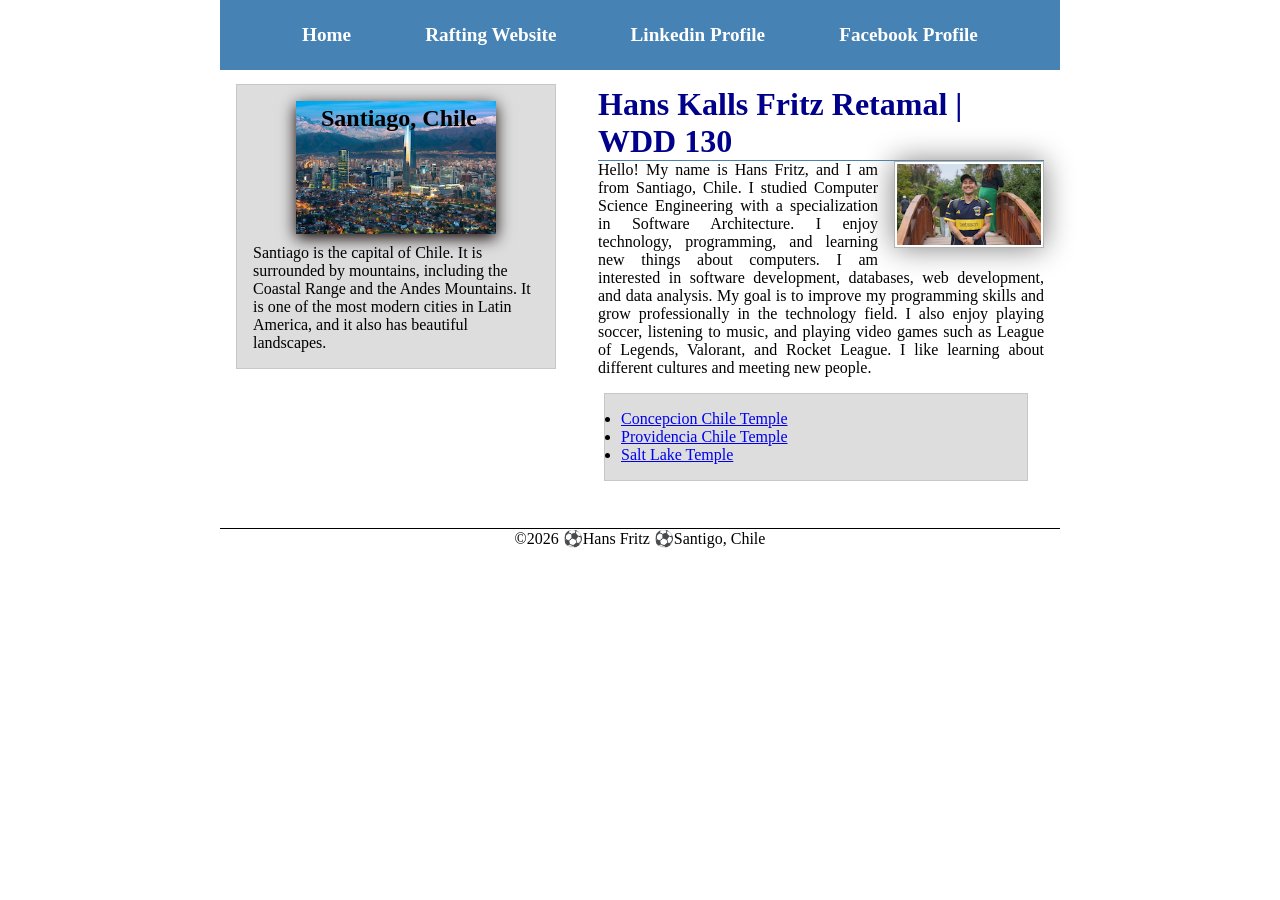
<file: index.html>
<!DOCTYPE html>
<html lang="en">

<head>
    <link rel="stylesheet" href="styles/styles.css">
    <meta charset="UTF-8">
    <meta name="viewport" content="width=device-width, initial-scale=1.0">
    <meta name="description" content=" This page contains information about me and some of my hobbies. It is part of the WD130 Web Programming course. The purpose of this page is to learn how to create websites using HTML and CSS. ">
    <meta name="author" content="Hans Kalls Fritz Retamal">
    <title>Hans Kalls Fritz Retamal | WDD 130 </title>
</head>

<body>
    <header>
        <nav>
            <a href="#">Home </a>
            <a href="wwr/">Rafting Website </a>
            <a href="https://www.linkedin.com/in/hans-fritz/">Linkedin Profile </a>
            <a href="https://facebook.com">Facebook Profile </a>
        </nav>
    </header>
    <div class="grid">
    <main>

        <h1>Hans Kalls Fritz Retamal | WDD 130</h1>
        <img src="images/profile.jpg" alt="me with Boca jr jersey" width="200">
        <p>Hello! My name is Hans Fritz, and I am from Santiago, Chile. I studied Computer Science Engineering with a specialization in Software Architecture. I enjoy technology, programming, and learning new things about computers.
        I am interested in software development, databases, web development, and data analysis. My goal is to improve my programming skills and grow professionally in the technology field.
        I also enjoy playing soccer, listening to music, and playing video games such as League of Legends, Valorant, and Rocket League. I like learning about different cultures and meeting new people.
        </p>
        <ul class="box">
            <li><a href="https://www.churchofjesuschrist.org/temples/details/concepcion-chile-temple?lang=eng" target="_blank" rel="noopener" >Concepcion Chile Temple</a></li>
            <li><a href="https://www.churchofjesuschrist.org/temples/details/santiago-chile-temple?lang=eng" target="_blank" rel="noopener" >Providencia Chile Temple</a> </li>
            <li><a href="https://www.churchofjesuschrist.org/temples/details/salt-lake-temple?lang=eng" target="_blank" rel="noopener" >Salt Lake Temple</a></li>
            </ul>
    </main>
    <aside class="box">
        <h2>Santiago, Chile </h2>
        <img src="images/santiago-chile.jpg" alt="">
        <p>Santiago is the capital of Chile. It is surrounded by mountains, including the Coastal Range and the Andes Mountains. It is one of the most modern cities in Latin America, and it also has beautiful landscapes.</p>

    </aside>
</div>
    <footer>
        <p>©️2026 ⚽Hans Fritz ⚽Santigo, Chile </p>
    </footer>

</body>

</html>
</file>
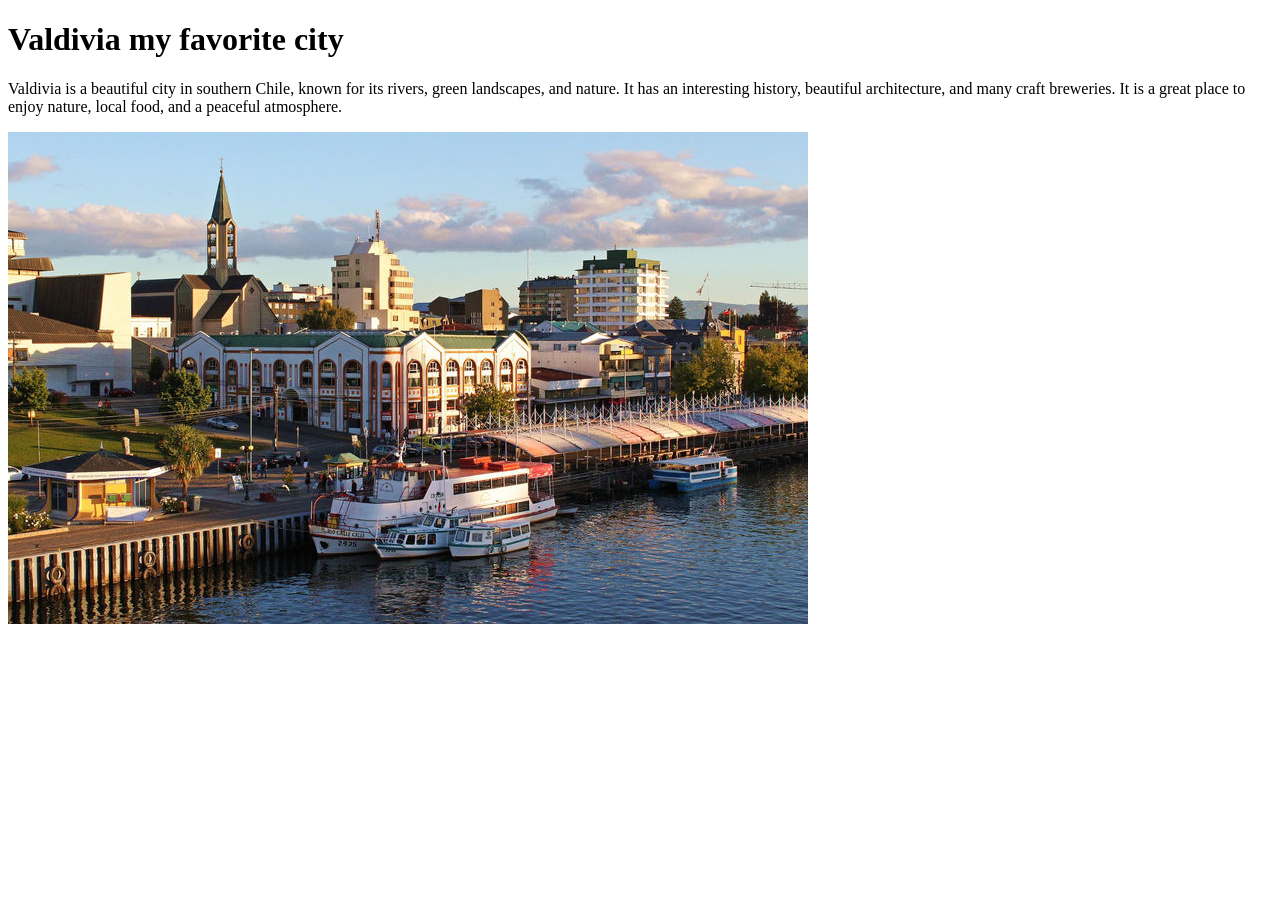
<file: week01/favorite-city.html>
<!DOCTYPE html>
<html lang="en">

<head>
    <meta charset="UTF-8">
    <meta name="viewport" content="width=device-width, initial-scale=1.0">
    <title>Valdivia</title>
</head>

<body>
    <h1>Valdivia my favorite city </h1>
    <p> Valdivia is a beautiful city in southern Chile, known for its rivers, green landscapes, and nature.
        It has an interesting history, beautiful architecture, and many craft breweries.
        It is a great place to enjoy nature, local food, and a peaceful atmosphere. </p>
    <img src="images/valdivia_800px_125kb.jpg" alt="Valdivia city">

</body>

</html>
</file>
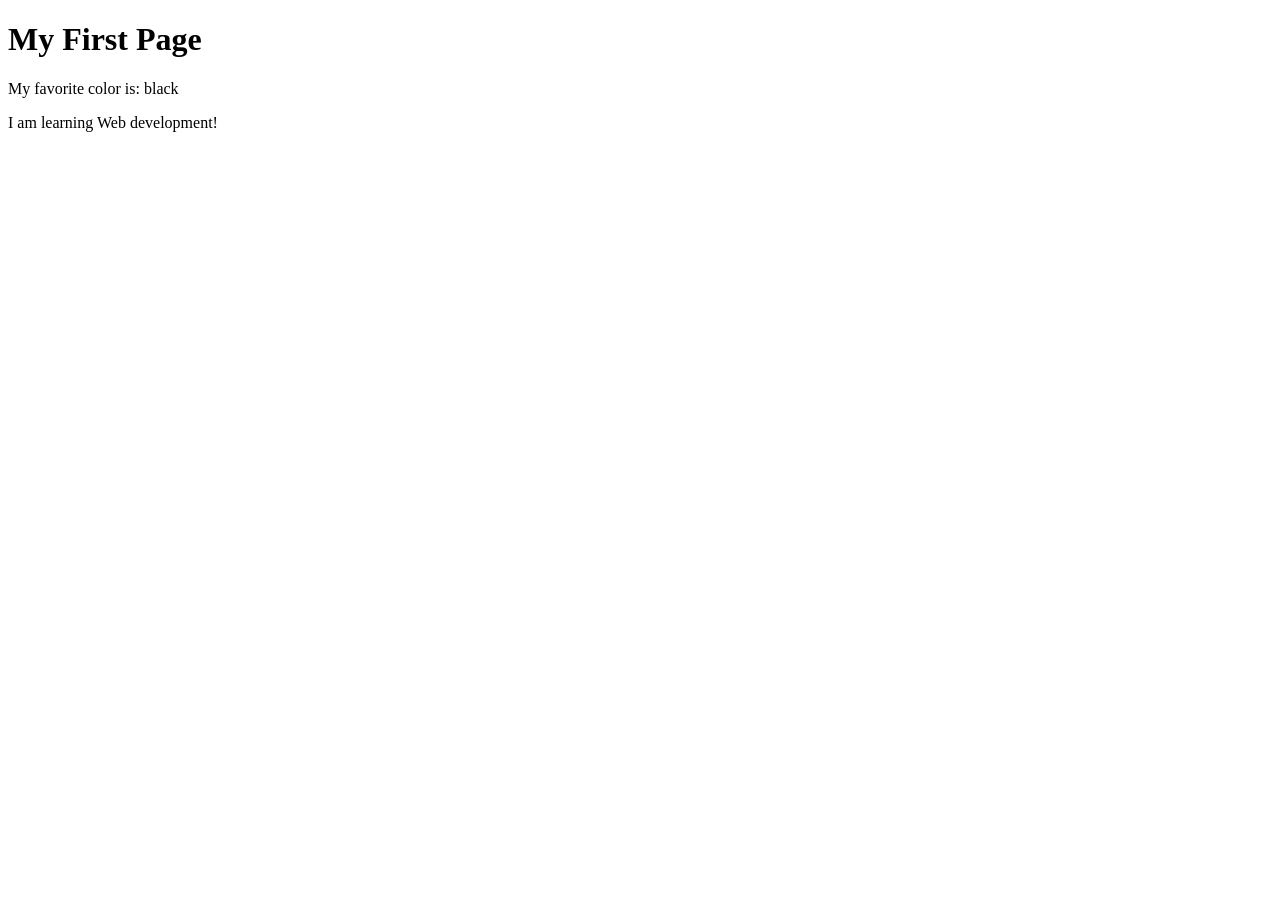
<file: week01/first-page.html>
<!DOCTYPE html>
<html lang="en">

<head>
    <meta charset="UTF-8">
    <meta name="viewport" content="width=device-width, initial-scale=1.0">
    <title>My First Page</title>
</head>

<body>
    <h1>My First Page</h1>
    <p>My favorite color is: black </p>
    <p> I am learning Web development! </p>
</body>

</html>
</file>
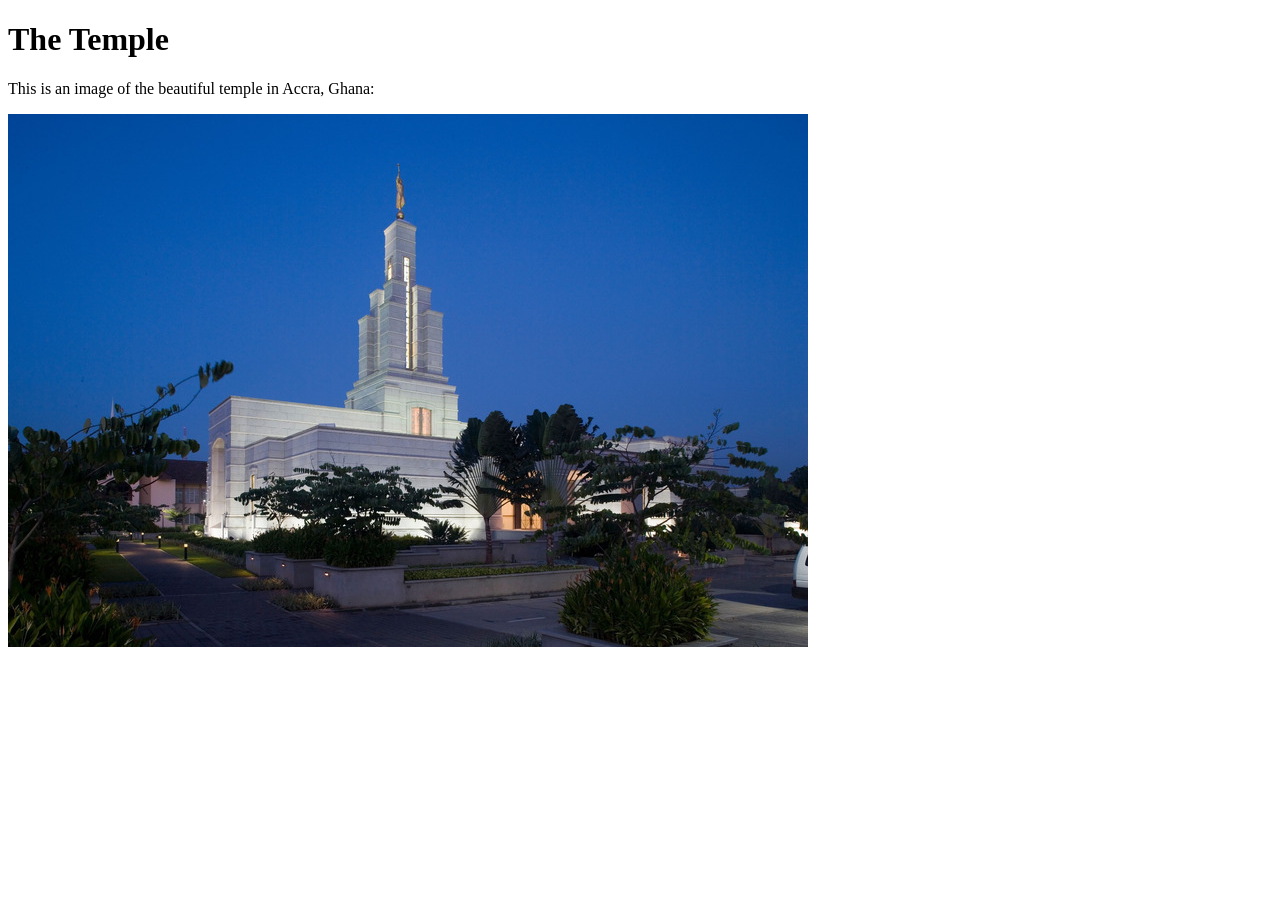
<file: week01/images-solution.html>
<!DOCTYPE html>
<html lang="en">

<head>
    <meta charset="UTF-8">
    <meta name="viewport" content="width=device-width, initial-scale=1.0">
    <title>Temple Image</title>
</head>

<body>
    <h1>The Temple</h1>
    <p>This is an image of the beautiful temple in Accra, Ghana:</p>
    <img src="images/temple-small.jpg" alt="The Accra Ghana Temple">

</body>

</html>
</file>
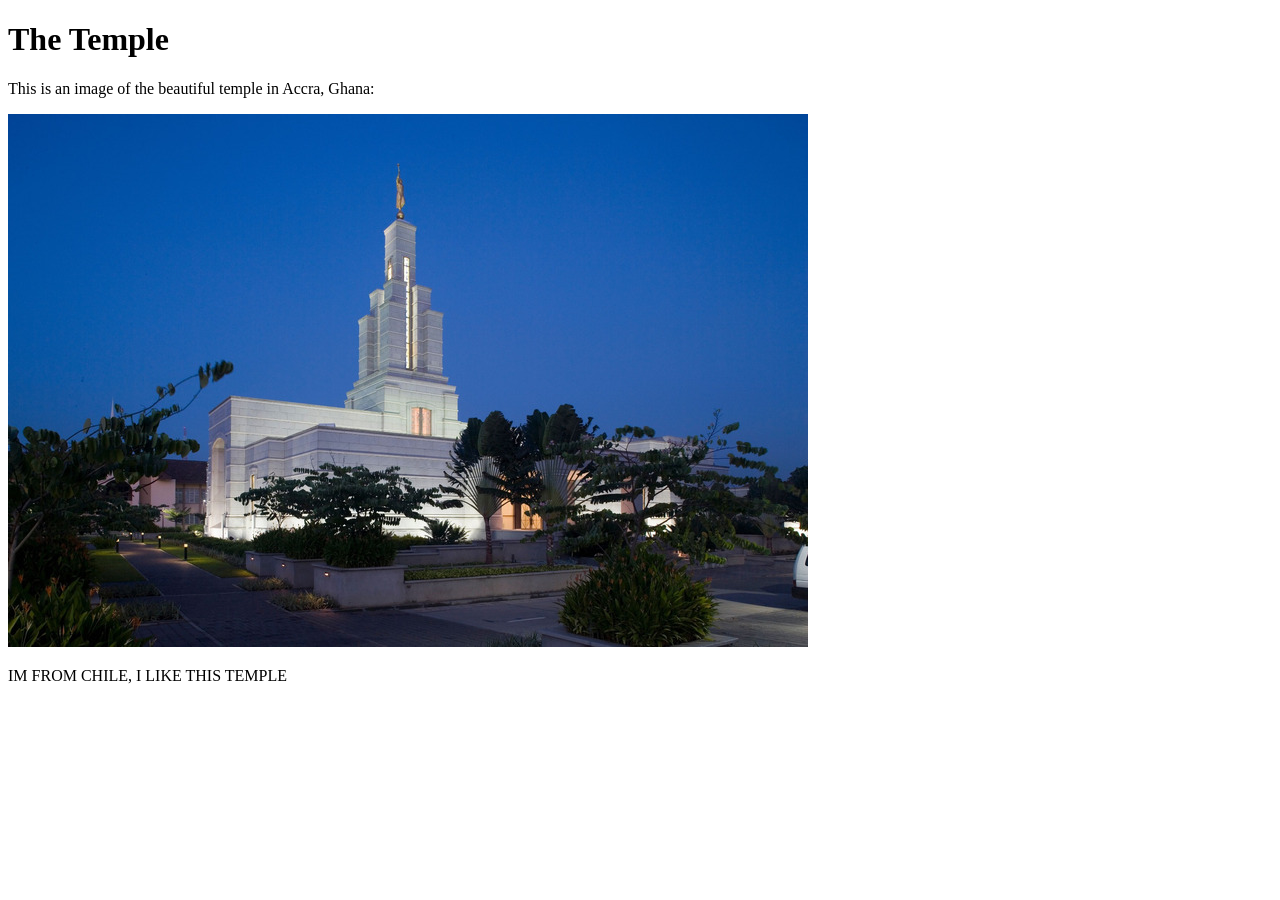
<file: week01/images.html>
<!DOCTYPE html>
<html lang="en">

<head>
    <meta charset="UTF-8">
    <meta name="viewport" content="width=device-width, initial-scale=1.0">
    <title>Temple Image</title>
</head>

<body>
    <h1>The Temple</h1>
    <p>This is an image of the beautiful temple in Accra, Ghana:</p>
    <img src="images/temple-small.jpg" alt="The Accra Ghana Temple" width="" height="">
    <p>IM FROM CHILE, I LIKE THIS TEMPLE</p>
</body>

</html>
</file>
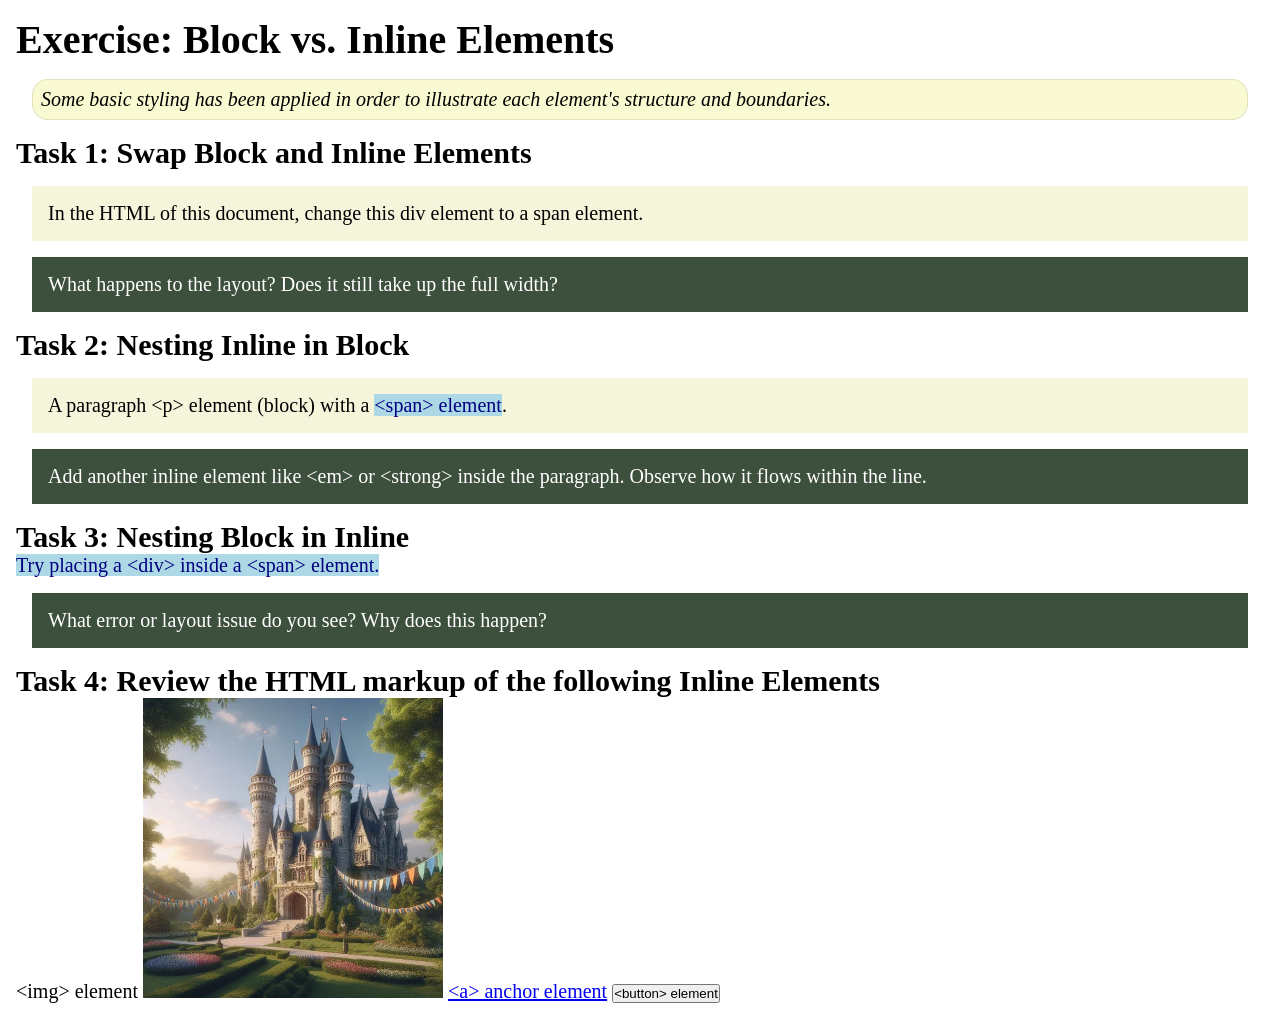
<file: week02/block-vs-inline.html>
<!DOCTYPE html>
<html lang="en">

<head>
    <meta charset="UTF-8">
    <meta name="viewport" content="width=device-width, initial-scale=1.0">
    <title>Exercise: Block vs. Inline Elements</title>
    <link rel="stylesheet" href="styles/block-vs-inline.css">
</head>

<body>
    <main>
        <h1>Exercise: Block vs. Inline Elements</h1>
        <p class="note">Some basic styling has been applied in order to illustrate each element's structure and boundaries.</p>

        <h2>Task 1: Swap Block and Inline Elements</h2>
        <div>In the HTML of this document, change this div element to a span element.</div>

        <p class="question">What happens to the layout? Does it still take up the full width?</p>

        <h2>Task 2: Nesting Inline in Block</h2>
        <p>A paragraph &lt;p&gt; element (block) with a <span>&lt;span&gt; element</span>.</p>
        <p class="question">Add another inline element like &lt;em&gt; or &lt;strong&gt; inside the paragraph. Observe how it flows within the line.</p>

        <h2>Task 3: Nesting Block in Inline</h2>
        <span>Try placing a &lt;div&gt; inside a &lt;span&gt; element.</span>
        <p class="question">What error or layout issue do you see? Why does this happen?</p>

        <h2>Task 4: Review the HTML markup of the following Inline Elements</h2>
        &lt;img&gt; element
        <img src="images/castle.webp" alt="placeholder image (images are inline)" width="300" height="300">
        <a href="https://churchofjesuschrist.org">&lt;a&gt; anchor element</a>
        <button type="button">&lt;button&gt; element</button>
    </main>
</body>

</html>
</file>
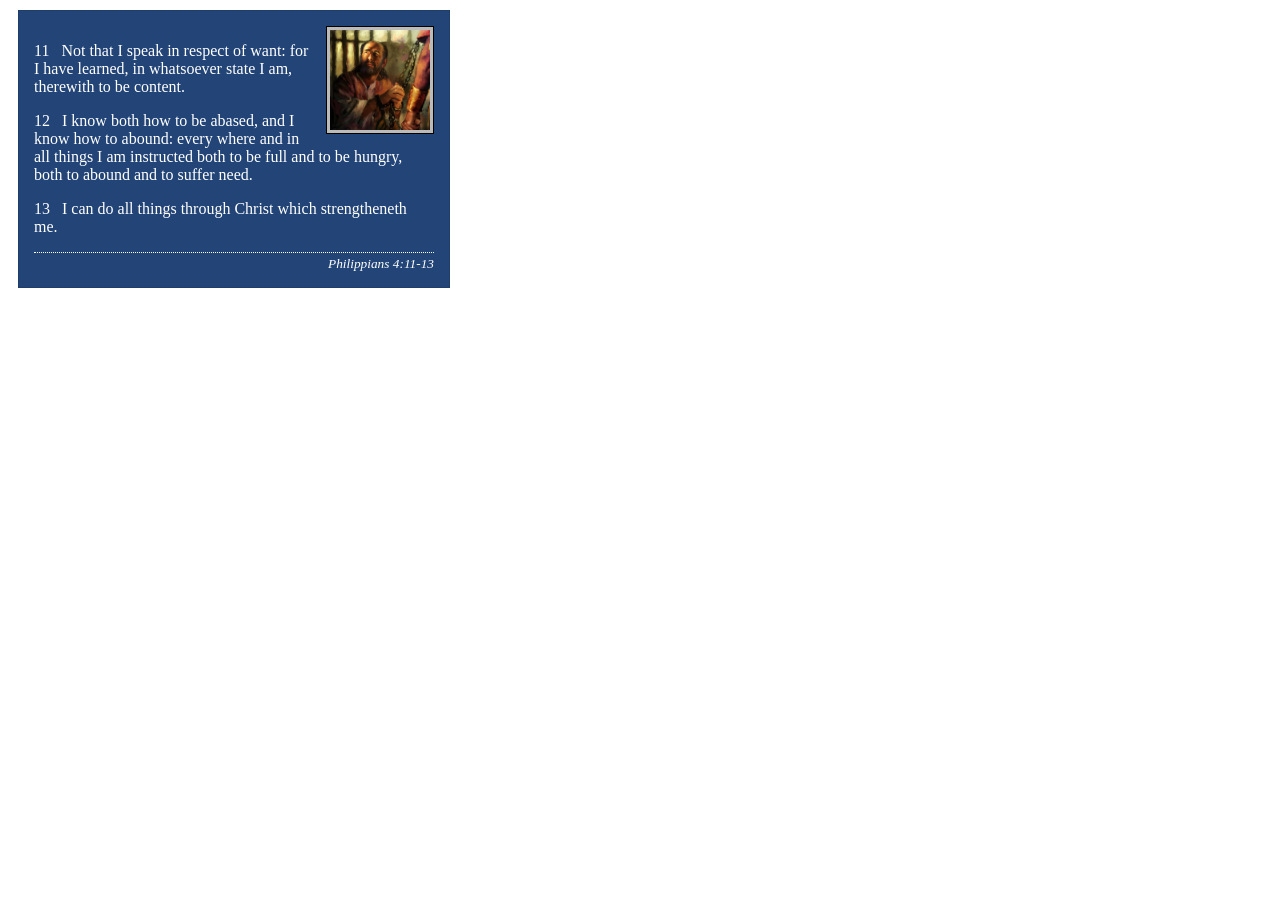
<file: week02/box-model-solution.html>
<!DOCTYPE html>
<html lang="en">

<head>
    <meta charset="UTF-8">
    <meta name="viewport" content="width=device-width, initial-scale=1.0">
    <title>Box Model Activity</title>
    <link rel="stylesheet" href="styles/box-model-solution.css">
</head>

<body>
    <main>
        <div class="callout">
            <img src="images/apostle-paul-imprisoned.webp" alt="Paul the Apostle - Imprisoned in Rome" width="200" height="200">
            <blockquote>
                <p>11 &nbsp; Not that I speak in respect of want: for I have learned, in whatsoever state I am, therewith to be content.</p>
                <p>12 &nbsp; I know both how to be abased, and I know how to abound: every where and in all things I am instructed both to be full and to be hungry, both to abound and to suffer need.</p>
                <p>13 &nbsp; I can do all things through Christ which strengtheneth me.</p>
            </blockquote>
            <cite>Philippians 4:11-13</cite>
        </div>
    </main>
</body>

</html>
</file>
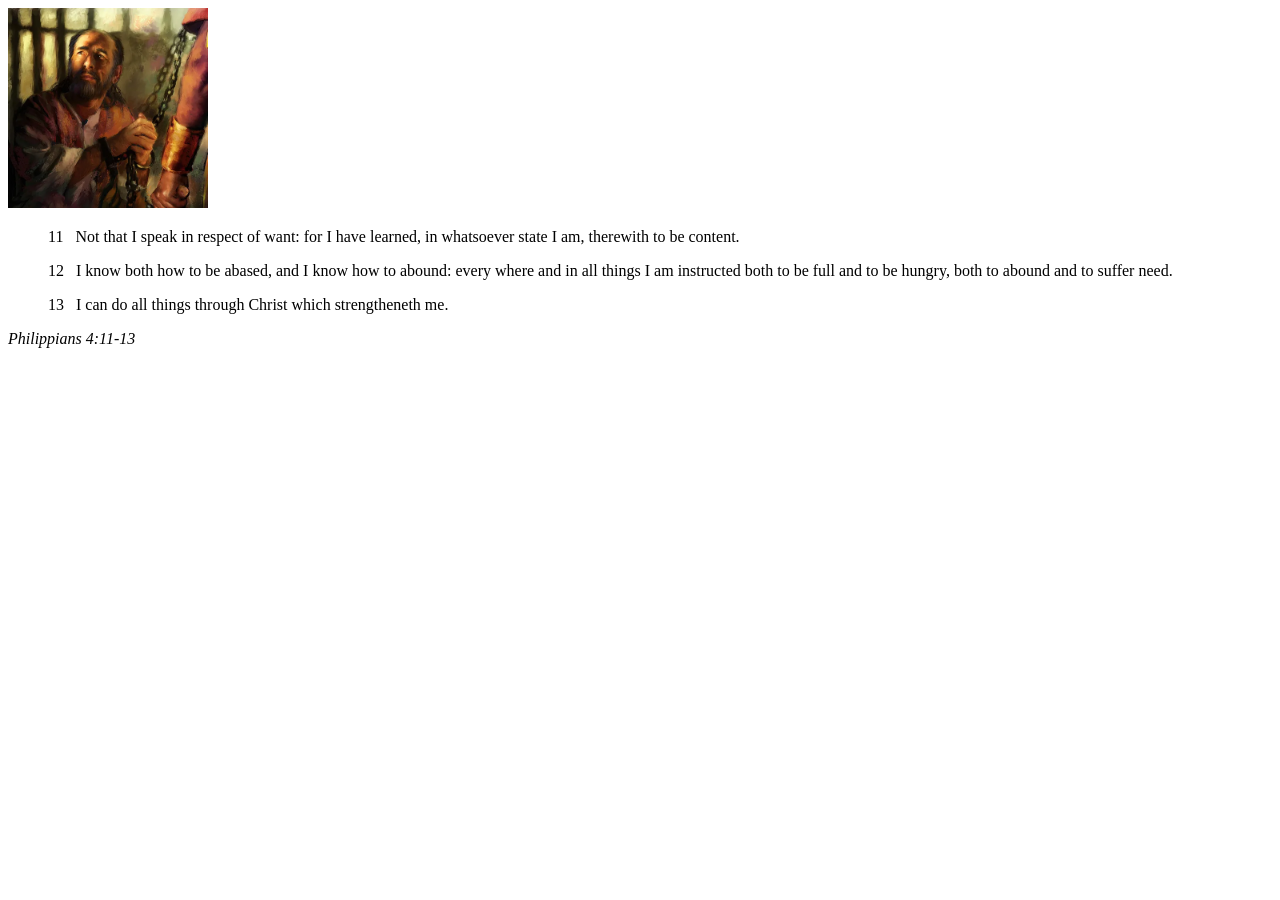
<file: week02/box-model.html>
<!DOCTYPE html>
<html lang="en">

<head>
    <meta charset="UTF-8">
    <meta name="viewport" content="width=device-width, initial-scale=1.0">
    <title>Box Model Activity</title>
</head>

<body>
    <main>
        <div class="callout">
            <img src="images/apostle-paul-imprisoned.webp" alt="Paul the Apostle - Imprisoned in Rome" width="200" height="200">
            <blockquote>
                <p>11 &nbsp; Not that I speak in respect of want: for I have learned, in whatsoever state I am, therewith to be content.</p>
                <p>12 &nbsp; I know both how to be abased, and I know how to abound: every where and in all things I am instructed both to be full and to be hungry, both to abound and to suffer need.</p>
                <p>13 &nbsp; I can do all things through Christ which strengtheneth me.</p>
            </blockquote>
            <cite>Philippians 4:11-13</cite>
        </div>
    </main>
</body>

</html>
</file>
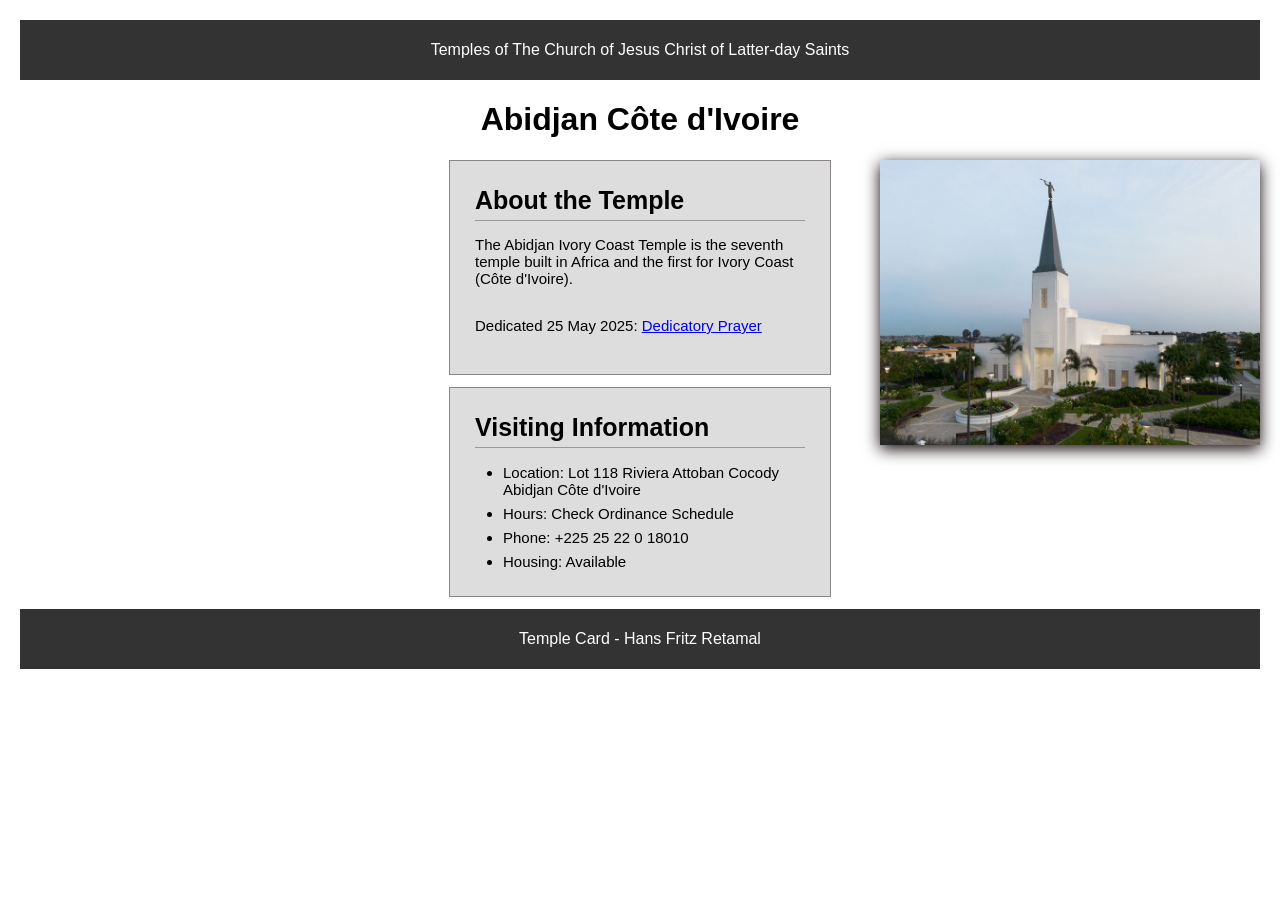
<file: week02/temple.html>
<!DOCTYPE html>
<html lang="en">

<head>
    <link rel="stylesheet" href="../styles/templo.css">
    <meta charset="UTF-8">
    <meta name="viewport" content="width=device-width, initial-scale=1.0">
    <title>Temple Card - Abidjan Côte d'Ivoire</title>
</head>

<body>
    <header>
        <p>Temples of The Church of Jesus Christ of Latter-day Saints</p>
    </header>
    <main>
        <h1>Abidjan Côte d'Ivoire</h1>
        <picture>
            <img src="images/abidjan-ivory-coast.jpeg" alt="Abidjan Côte d'Ivoire Temple">
        </picture>
        <section>
            <h2>About the Temple</h2>
            <p>The Abidjan Ivory Coast Temple is the seventh temple built in Africa and the first for Ivory Coast (Côte d'Ivoire).</p>
            <p>Dedicated 25 May 2025: <a href="https://www.churchofjesuschrist.org/temples/dedicatory-prayer/abidjan-ivory-coast-temple/2025-05-25?lang=eng" target="_blank" rel="noopener noreferrer">Dedicatory Prayer</a></p>
        </section>
        <section>
            <h2>Visiting Information</h2>
            <ul>
                <li>Location: Lot 118 Riviera Attoban Cocody Abidjan Côte d'Ivoire</li>
                <li>Hours: Check Ordinance Schedule</li>
                <li>Phone: +225 25 22 0 18010</li>
                <li>Housing: Available</li>
            </ul>
        </section>
    </main>
    <footer>
        <p>Temple Card - Hans Fritz Retamal</p>
    </footer>
</body>

</html>
</file>
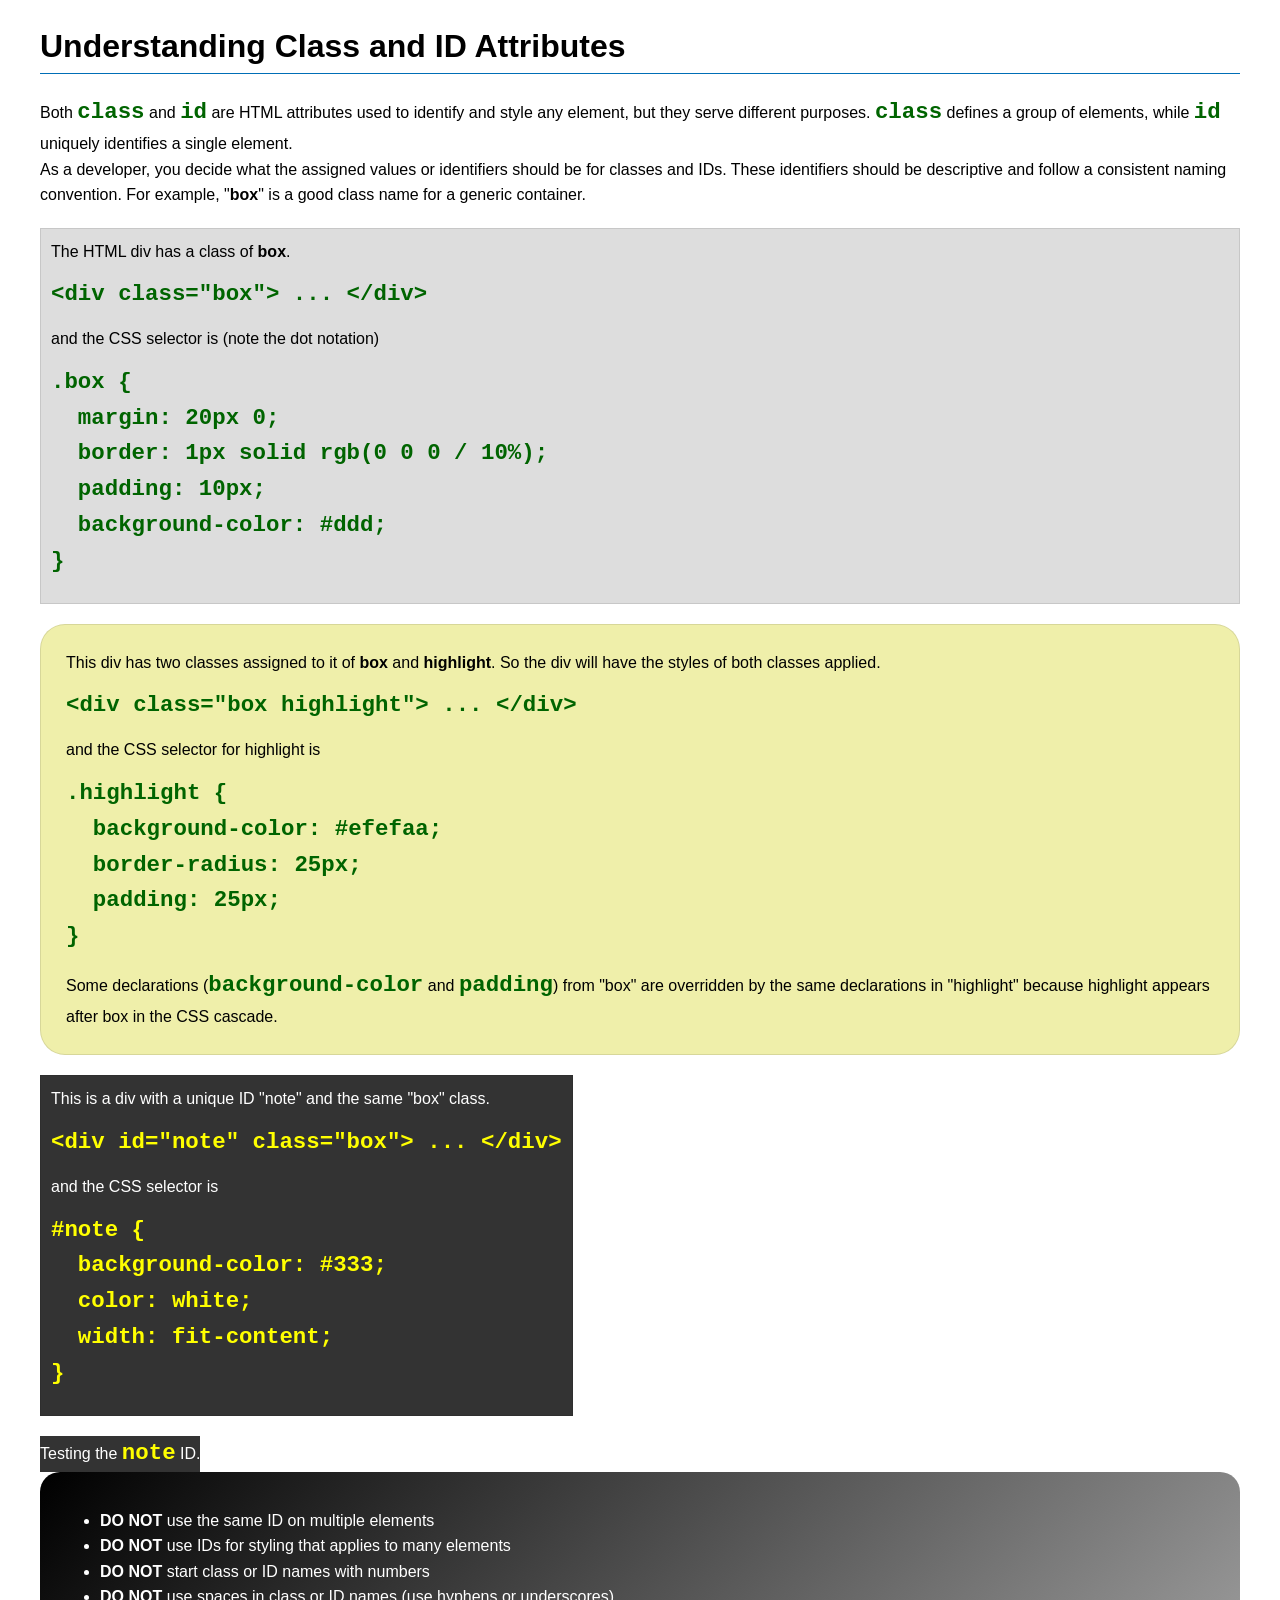
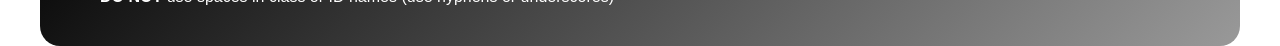
<file: week03/class-and-id.html>
<!DOCTYPE html>
<html lang="en">

<head>
    <meta charset="UTF-8">
    <meta name="viewport" content="width=device-width, initial-scale=1.0">
    <title>Class vs ID Attributes</title>
    <link rel="stylesheet" href="styles/class-and-id.css">
</head>

<body>
    <h1>Understanding Class and ID Attributes</h1>
    <p>Both <code>class</code> and <code>id</code> are HTML attributes used to identify and style any element, but they serve different purposes. <code>class</code> defines a group of elements, while <code>id</code> uniquely identifies a single element.</p>
    <p>As a developer, you decide what the assigned values or identifiers should be for classes and IDs. These identifiers should be descriptive and follow a consistent naming convention. For example, "<strong>box</strong>" is a good class name for a generic container.</p>
    <div class="box">
        <p>The HTML div has a class of <strong>box</strong>.</p>
        <pre><code class="html">&lt;div class="box"&gt; ... &lt;/div&gt;</code></pre>
        and the CSS selector is (note the dot notation)
        <pre><code class="css">.box {
  margin: 20px 0;
  border: 1px solid rgb(0 0 0 / 10%);
  padding: 10px;
  background-color: #ddd; 
}</code></pre>
    </div>

    <div class="box highlight">
        <p>This div has two classes assigned to it of <strong>box</strong> and <strong>highlight</strong>. So the div will have the styles of both classes applied.</p>
        <pre><code class="html">&lt;div class="box highlight"&gt; ... &lt;/div&gt;</code></pre>
        and the CSS selector for highlight is
        <pre><code class="css">.highlight {
  background-color: #efefaa;
  border-radius: 25px;
  padding: 25px;
}</code></pre>
        <p>Some declarations (<code>background-color</code> and <code>padding</code>) from "box" are overridden by the same declarations in "highlight" because highlight appears after box in the CSS cascade.</p>
    </div>

    <div id="note" class="box">
        <p>This is a div with a unique ID "note" and the same "box" class.</p>
        <pre><code class="html">&lt;div id="note" class="box"&gt; ... &lt;/div&gt;</code></pre>
        and the CSS selector is
        <pre><code class="css">#note {
  background-color: #333;
  color: white;
  width: fit-content;
}</code></pre>
    </div>

    <div id="note">
        <p>Testing the <code>note</code> ID.</p>
    </div>

    <section id="best-practice">
        <ul>
            <li><strong>DO NOT</strong> use the same ID on multiple elements</li>
            <li><strong>DO NOT</strong> use IDs for styling that applies to many elements</li>
            <li><strong>DO NOT</strong> start class or ID names with numbers</li>
            <li><strong>DO NOT</strong> use spaces in class or ID names (use hyphens or underscores)</li>
        </ul>
    </section>

</body>

</html>
</file>
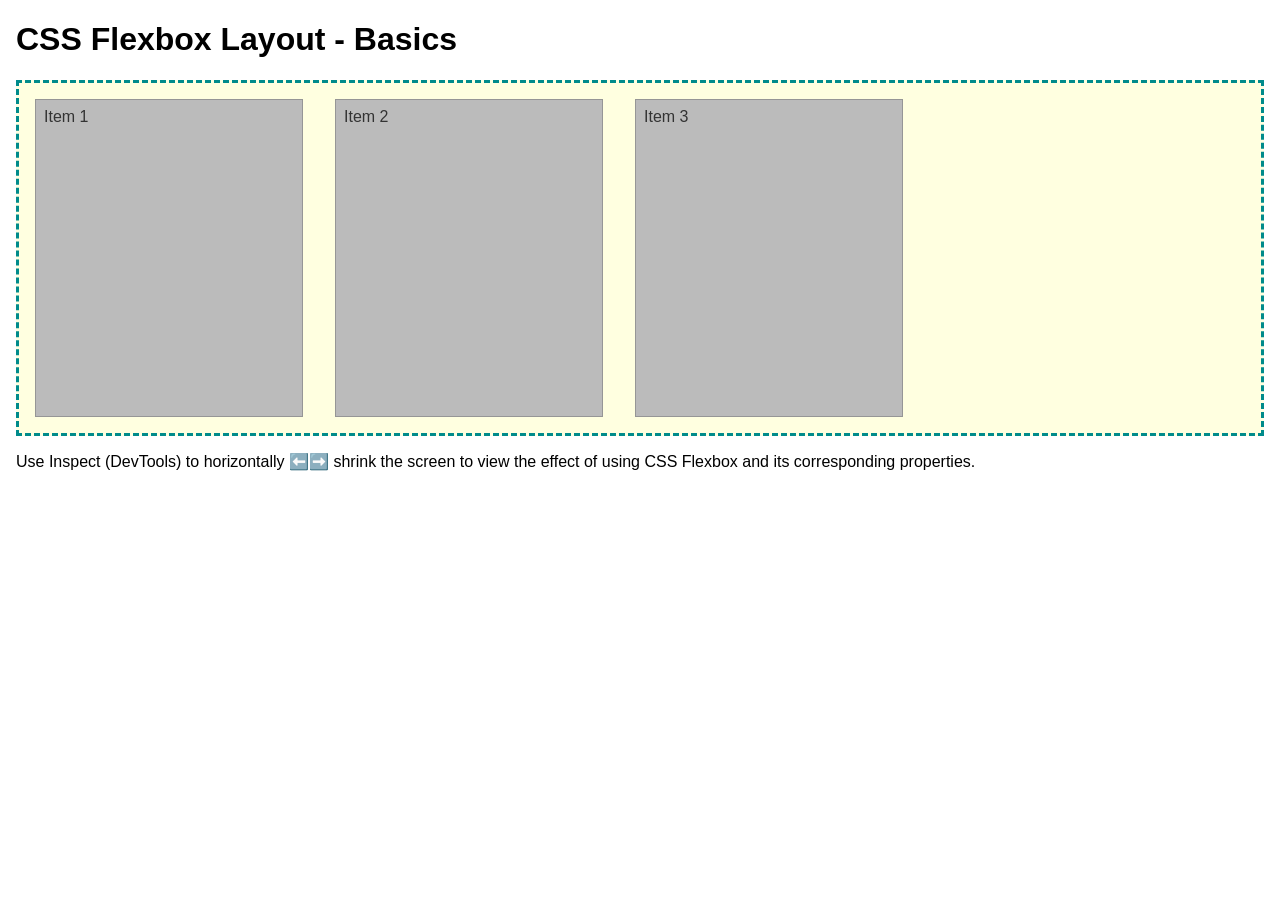
<file: week04/flexbox-layout.html>
<!DOCTYPE html>
<html lang="en">

<head>
    <meta charset="UTF-8">
    <meta name="viewport" content="width=device-width, initial-scale=1.0">
    <title>CSS Flexbox Layout - Basics</title>
    <link rel="stylesheet" href="styles/flexbox.css">
</head>

<body>
    <main>
        <h1>CSS Flexbox Layout - Basics</h1>
        <div class="flex-container">
            <div class="flex-item item1">Item 1</div>
            <div class="flex-item item2">Item 2</div>
            <div class="flex-item item3">Item 3</div>
        </div>
        <p>Use Inspect (DevTools) to horizontally ⬅️➡️ shrink the screen to view the effect of using CSS Flexbox and its corresponding properties.</p>
    </main>
</body>

</html>
</file>
<file: styles/styles.css>
:root {
    --primary-color: darkblue;
    --text-color: white;
    --shadow-color: gray;
    --background-color: #f2f2f2;
    --secondary-text-color: #333;

}
* {
    margin: 0;
    padding: 0;
    box-sizing:  border-box;

}
header, .grid, footer {
    max-width: 840px;
    margin: 0 auto;
}
.grid {
    display: grid;
    align-items: center;
}

main {
    grid-column: 2/3;
    margin: 1rem;
}
nav {
    background-color: steelblue;
    padding: 1rem;
    display: flex;
    justify-content: space-evenly;
    align-items: center;

}

nav a {
   display: block;
   padding: 0.5rem;
   text-decoration:  none;
   font-size: 1.2rem;
   font-weight: 700;
   color: #fff;
}

h1 {
    margin-left: 10px;
    color: var(--primary-color);
    border-bottom:  1px solid steelblue;

}

main img {
    width: 150px;
    height: auto;
    box-shadow: 0 0 30px var(--shadow-color);
    float: right;
    padding: 2px;
    border: 1px solid rgb(0 0 0 / 30%);
    margin: 0 0 1rem 1rem;
   

}

main p {
    margin-left: 10px;
    margin-top: 0;
    text-align: justify;
    

}


aside {
    width: 20rem;
    position: relative;
    grid-column: 1/2;
    grid-row: 1/2;
    transform: translateY(-65px);
    
}

aside p {

margin-top: 10px;


}
aside h2 {
    position: absolute;
    top: 20px;
    left: 84px;

}

aside img {
    display: block;
    width: 200px;
    height: auto;
    margin: 0 auto;
    box-shadow: 0 4px 15px #0e0101;
}

footer {
    margin-top: 15px;
    border-top: 1px solid #000;
    text-align: center;

}

/* Class Selectors */

.box {
    margin: 1rem;
    border: 1px solid rgb(0 0 0 / 10%);
    padding: 1rem;
    background-color: #ddd ;
    color: #000;
}
</file>
<file: week02/styles/block-vs-inline.css>
* {
    margin: 0;
    padding: 0;
}

body {
    font-size: 20px;
    margin: 1rem;
}

p,
div {
    background-color: beige;
    margin: 1rem;
    padding: 1rem;
}

span {
    color: navy;
    background-color: lightblue;
}

code {
    margin: 0;
    padding: 0;
    color: green;
    font-size: 1.2rem;
}

.note {
    font-style: italic;
    background-color: lightgoldenrodyellow;
    border-radius: 1rem;
    border: 1px solid rgb(0 0 0 / 10%);
    margin: 1rem;
    padding: .5rem;
}

.question {
    background-color: #3d503d;
    color: #fff;
}
</file>
<file: week02/styles/box-model-solution.css>
.callout {
    max-width: 400px;
    margin: 10px;
    border: 1px solid rgb(0 0 0 / 10%);
    padding: 15px;
    background-color: #247;
    color: #fff;
}

.callout img {
    float: right;
    margin: 0 0 10px 15px;
    border: 1px solid #000;
    padding: 3px;
    background-color: #bbb;
    width: 100px;
    height: auto;
}

blockquote {
    margin: 0;
}

cite {
    display: block;
    border-top: 1px dotted #fff;
    padding-top: 3px;
    text-align: right;
    font-size: smaller;
}
</file>
<file: styles/templo.css>
header {
    background-color: #333333;
    color: white;
    text-align: center;
    padding: 5px;

}

body {
    font-family: Arial, sans-serif;
    text-align: center;
    background-color: white;
    margin: 0;
    padding: 20px;
}

main img {

    display: block;
    width: 100%;
    max-width: 380px;
    height: auto;
    margin: 0 auto;
    margin-bottom: 30px;
    box-shadow: 0 4px 15px #0e0101;
    float: right;
}

section {
    background-color: #ddd;
    padding: 10px;
    width: 360px;
    margin: 12px auto;
    border: 1px solid #888484;
}

section h2 {
    font-size: 25px;
    border-bottom: 1px solid #999;
    padding-bottom: 5px;
    text-align: left;
    margin: 15px;
}

section p {
    font-size: 15px;
    text-align: left;
    margin: 15px;
    margin-bottom: 30px;

}

section li {
    font-size: 15px;
    text-align: start;
    margin-left: 3px;
    margin-top: auto;
    margin-bottom: 7px;
}

footer {
    background-color: #333333;
    color: white;
    text-align: center;
    padding: 5px;

}
</file>
<file: week03/styles/class-and-id.css>
body {
    font-family: Arial, sans-serif;
    line-height: 1.6;
    margin: 0;
    padding: 0 40px;
}

h1 {
    border-bottom: 1px solid rgb(0 110 182);
    padding-bottom: 0;
}

p {
    margin: 0;
}

code {
    color: darkgreen;
    font-weight: 700;
    font-size: 1.4rem;
}

/* Class examples - can be reused */
.box {
    margin: 20px 0;
    border: 1px solid rgb(0 0 0 / 10%);
    padding: 10px;
    background-color: #ddd;
    /* this is shorthand for #dddddd */
}

.highlight {
    background-color: #efefaa;
    border-radius: 25px;
    padding: 25px;
}

/* ID examples - should be unique */

#note {
    background-color: #333;
    color: white;
    width: fit-content;
}

#note code {
    color: yellow;
}

#best-practice {
    background: linear-gradient(135deg, #000 0%, #999 100%);
    color: white;
    border-radius: 20px;
    padding: 20px;
}

.stats {
    bottom: 25px;
    left: 25px;

}
</file>
<file: week04/styles/flexbox.css>
body {
    font-family: Helvetica, Arial, sans-serif;
    margin: 1rem;
}

.flex-container {
    border: 3px dashed darkcyan;
    background-color: lightyellow;
    display: flex;
    flex-wrap: wrap;
}

.flex-item {
    width: 250px;
    margin: 1rem;
    border: 1px solid rgb(0 0 0 / 20%);
    padding: 0.5rem;
    background-color: #bbb;
    color: #333;
}

.item1 {
    min-height: 100px;
}

.item2 {
    min-height: 200px;
}

.item3 {
    min-height: 300px;
}
</file>
